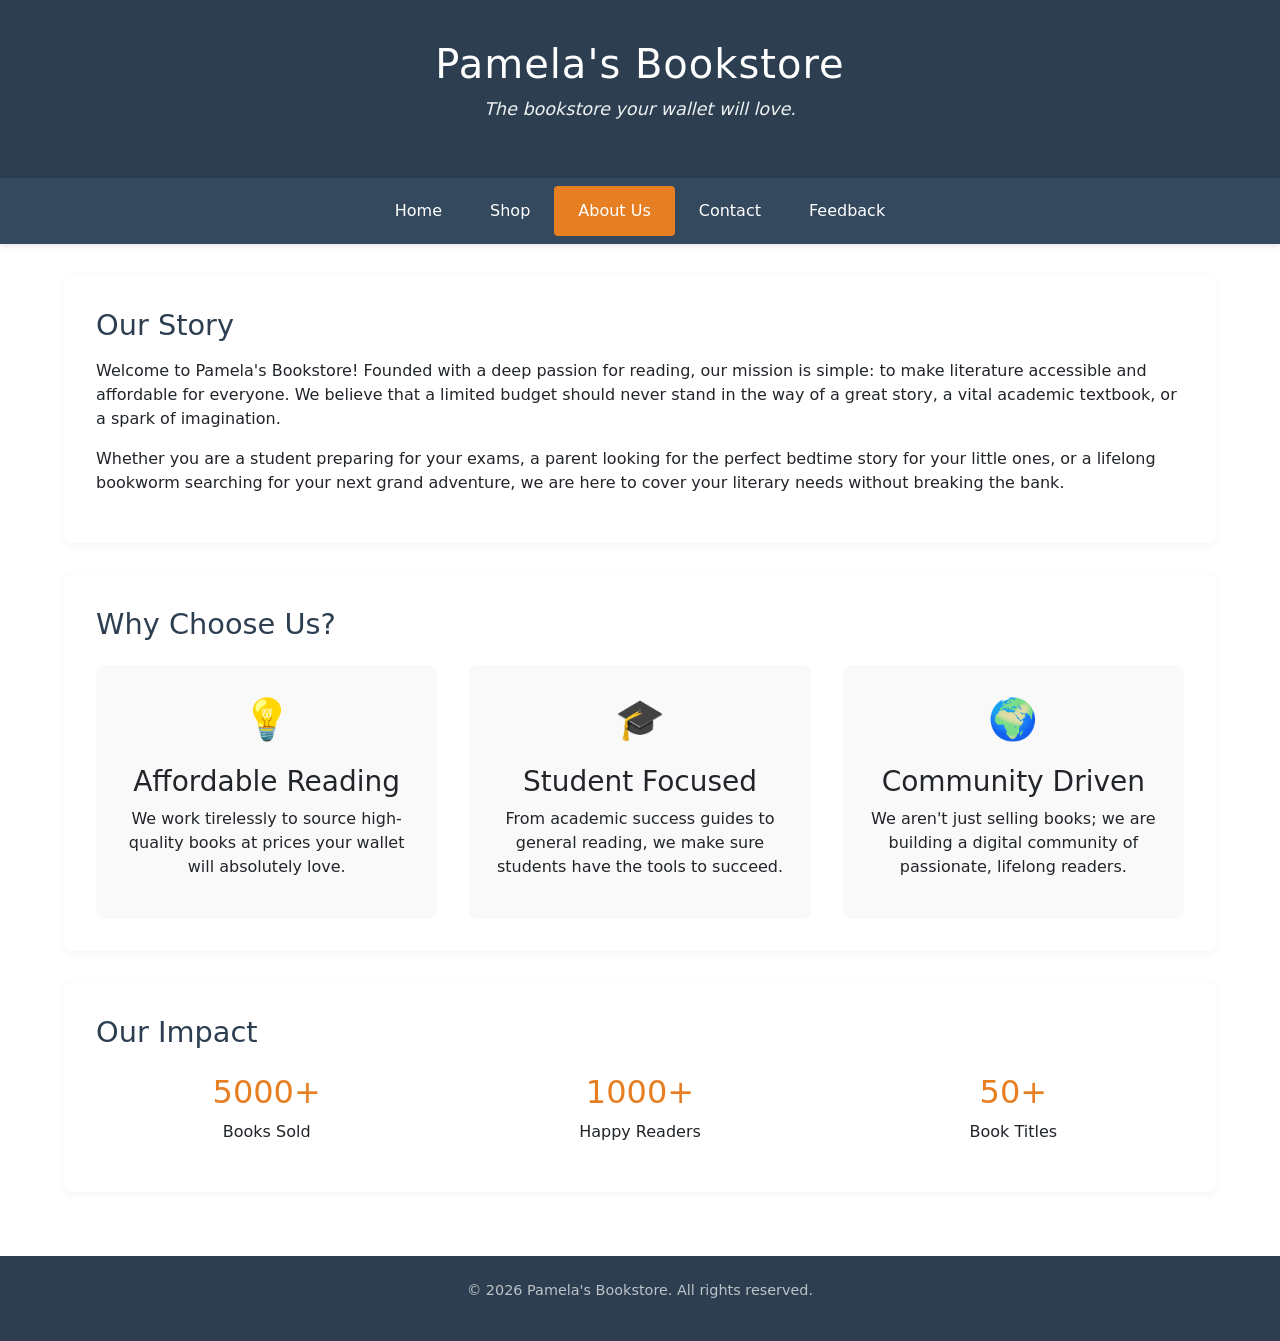
<file: about.html>
<!DOCTYPE html>
<html lang="en">
<head>
    <meta charset="UTF-8">
    <meta name="viewport" content="width=device-width, initial-scale=1.0">
    <title>Pamela's Bookstore | About Us</title>

    <link rel="stylesheet" href="styles.css">
    <link href="https://cdn.jsdelivr.net/npm/bootstrap@5.3.8/dist/css/bootstrap.min.css" rel="stylesheet">
    <script src="https://cdn.jsdelivr.net/npm/bootstrap@5.3.8/dist/js/bootstrap.bundle.min.js"></script>
</head>
<body>

    <header>
        <h1>Pamela's Bookstore</h1>
        <p>The bookstore your wallet will love.</p>
    </header>

    <nav>
        <a href="index.html">Home</a>
        <a href="Product.html">Shop</a>
        <a href="about.html">About Us</a>
        <a href="Contact.html">Contact</a>
        <a href="feedback.html">Feedback</a>
    </nav>

    <main>
        <section class="about-section">
            <h2>Our Story</h2>
            <p>Welcome to Pamela's Bookstore! Founded with a deep passion for reading, our mission is simple: to make literature accessible and affordable for everyone. We believe that a limited budget should never stand in the way of a great story, a vital academic textbook, or a spark of imagination.</p>
            <p>Whether you are a student preparing for your exams, a parent looking for the perfect bedtime story for your little ones, or a lifelong bookworm searching for your next grand adventure, we are here to cover your literary needs without breaking the bank.</p>
        </section>

        <section class="values-section">
            <h2>Why Choose Us?</h2>

            <div class="values-grid">
                <div class="value-card">
                    <div class="value-icon">💡</div>
                    <h3>Affordable Reading</h3>
                    <p>We work tirelessly to source high-quality books at prices your wallet will absolutely love.</p>
                </div>

                <div class="value-card">
                    <div class="value-icon">🎓</div>
                    <h3>Student Focused</h3>
                    <p>From academic success guides to general reading, we make sure students have the tools to succeed.</p>
                </div>

                <div class="value-card">
                    <div class="value-icon">🌍</div>
                    <h3>Community Driven</h3>
                    <p>We aren't just selling books; we are building a digital community of passionate, lifelong readers.</p>
                </div>
            </div>
        </section>

        <section class="stats-section">
            <h2>Our Impact</h2>
            <div class="stats-grid">
                <div class="stat">
                    <h3>5000+</h3>
                    <p>Books Sold</p>
                </div>
                <div class="stat">
                    <h3>1000+</h3>
                    <p>Happy Readers</p>
                </div>
                <div class="stat">
                    <h3>50+</h3>
                    <p>Book Titles</p>
                </div>
            </div>
        </section>
    </main>

    <footer>
        <p>&copy; 2026 Pamela's Bookstore. All rights reserved.</p>
    </footer>

    <script src="script.js"></script>
</body>
</html>
</file>
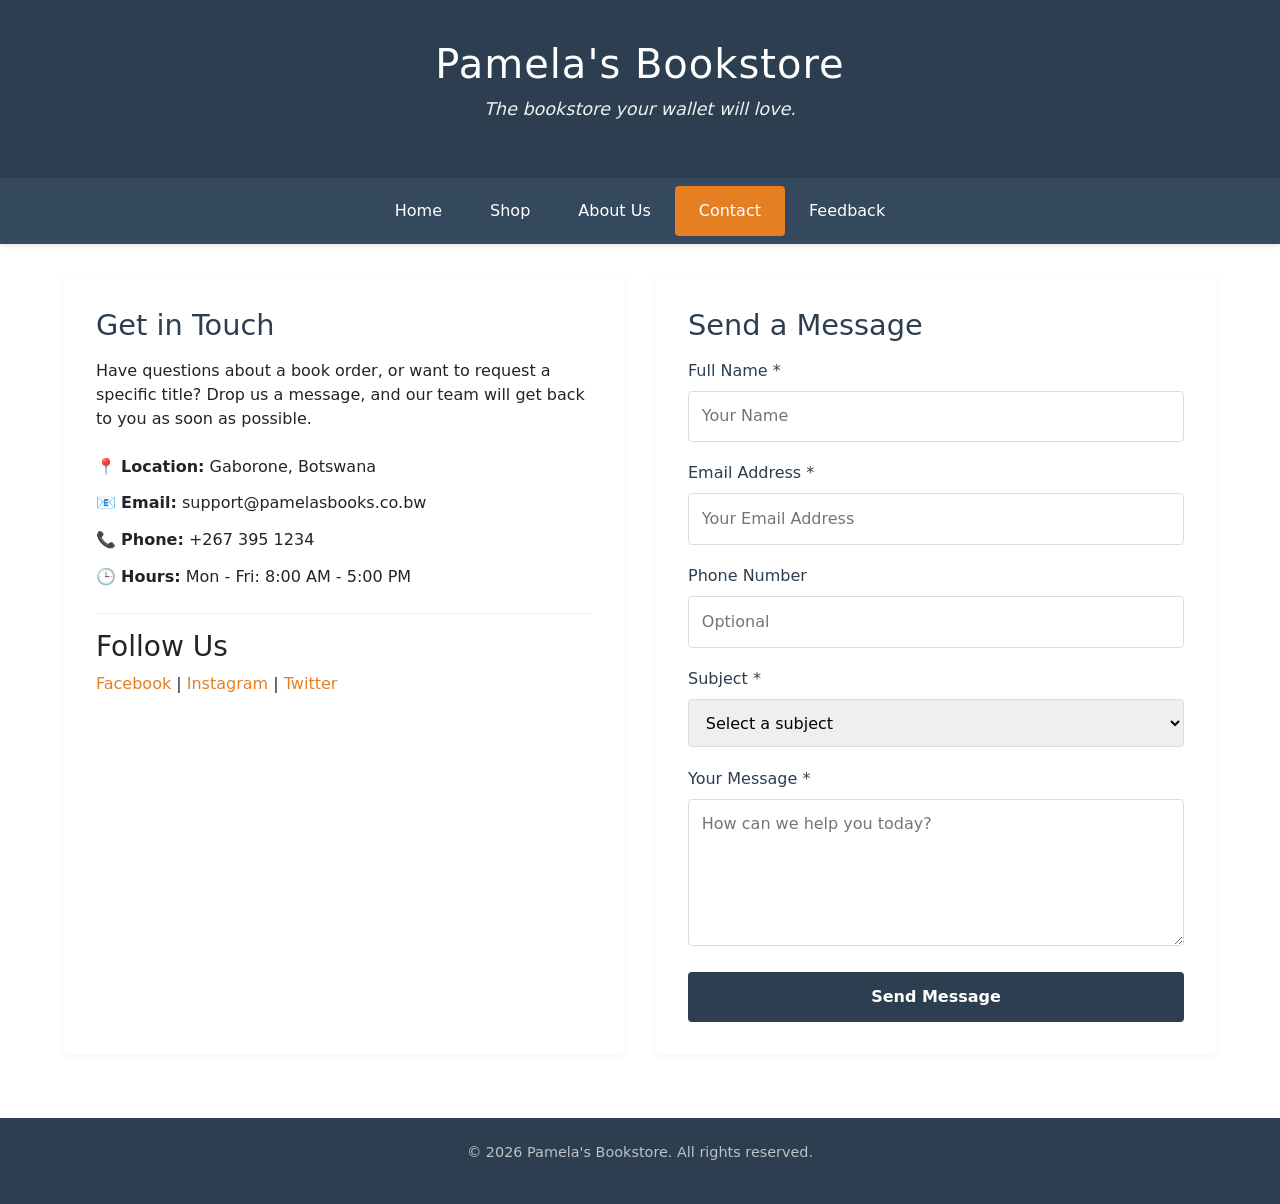
<file: Contact.html>
<!DOCTYPE html>
<html lang="en">
<head>
    <meta charset="UTF-8">
    <meta name="viewport" content="width=device-width, initial-scale=1.0">
    <title>Pamela's Bookstore | Contact</title>

    <link rel="stylesheet" href="styles.css">
    <link href="https://cdn.jsdelivr.net/npm/bootstrap@5.3.8/dist/css/bootstrap.min.css" rel="stylesheet">
    <script src="https://cdn.jsdelivr.net/npm/bootstrap@5.3.8/dist/js/bootstrap.bundle.min.js"></script>
</head>
<body>

    <header>
        <h1>Pamela's Bookstore</h1>
        <p>The bookstore your wallet will love.</p>
    </header>

    <nav>
        <a href="index.html">Home</a>
        <a href="Product.html">Shop</a>
        <a href="about.html">About Us</a>
        <a href="Contact.html">Contact</a>
        <a href="feedback.html">Feedback</a>
    </nav>

    <main>
        <section class="contact-container">
            <div class="contact-info">
                <h2>Get in Touch</h2>
                <p>Have questions about a book order, or want to request a specific title? Drop us a message, and our team will get back to you as soon as possible.</p>

                <div class="info-details">
                    <p>📍 <strong>Location:</strong> Gaborone, Botswana</p>
                    <p>📧 <strong>Email:</strong> support@pamelasbooks.co.bw</p>
                    <p>📞 <strong>Phone:</strong> +267 395 1234</p>
                    <p>🕒 <strong>Hours:</strong> Mon - Fri: 8:00 AM - 5:00 PM</p>
                </div>

                <div class="social-links">
                    <h3>Follow Us</h3>
                    <a href="#">Facebook</a> | <a href="#">Instagram</a> | <a href="#">Twitter</a>
                </div>
            </div>

            <div class="contact-form-wrapper">
                <h2>Send a Message</h2>
                <form action="#" method="POST" class="contact-form" id="contactForm" onsubmit="return validateContactForm(event)">
                    <div class="form-group">
                        <label for="name">Full Name *</label>
                        <input type="text" id="name" name="name" placeholder="Your Name" required>
                        <small class="error-msg" id="nameError"></small>
                    </div>

                    <div class="form-group">
                        <label for="email">Email Address *</label>
                        <input type="email" id="email" name="email" placeholder="Your Email Address" required>
                        <small class="error-msg" id="emailError"></small>
                    </div>

                    <div class="form-group">
                        <label for="phone">Phone Number</label>
                        <input type="tel" id="phone" name="phone" placeholder="Optional">
                    </div>

                    <div class="form-group">
                        <label for="subject">Subject *</label>
                        <select id="subject" name="subject" required>
                            <option value="">Select a subject</option>
                            <option value="order">Order Inquiry</option>
                            <option value="product">Product Question</option>
                            <option value="feedback">General Feedback</option>
                            <option value="other">Other</option>
                        </select>
                    </div>

                    <div class="form-group">
                        <label for="message">Your Message *</label>
                        <textarea id="message" name="message" rows="5" placeholder="How can we help you today?" required></textarea>
                        <small class="error-msg" id="messageError"></small>
                    </div>

                    <button type="submit" class="submit-btn">Send Message</button>
                </form>
                <div id="formSuccess" class="success-message" style="display:none;">Thank you! Your message has been sent.</div>
            </div>
        </section>
    </main>

    <footer>
        <p>&copy; 2026 Pamela's Bookstore. All rights reserved.</p>
    </footer>

    <script src="script.js"></script>
</body>
</html>
</file>
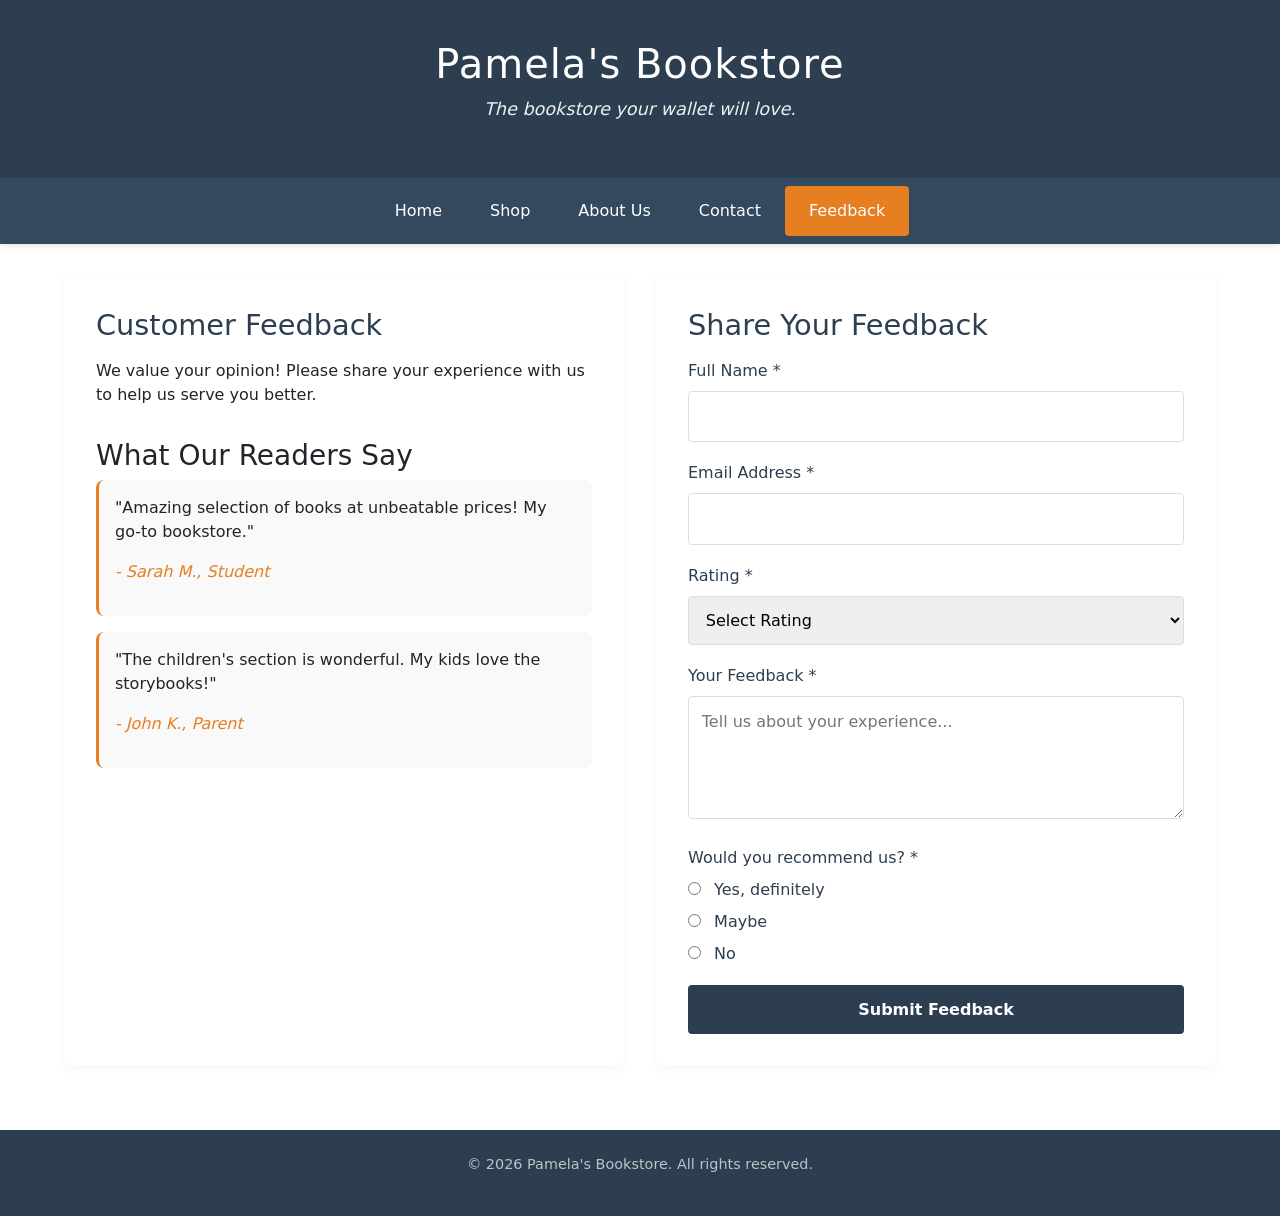
<file: feedback.html>
<!DOCTYPE html>
<html lang="en">
<head>
    <meta charset="UTF-8">
    <meta name="viewport" content="width=device-width, initial-scale=1.0">
    <title>Pamela's Bookstore | Feedback</title>

    <link rel="stylesheet" href="styles.css">
    <link href="https://cdn.jsdelivr.net/npm/bootstrap@5.3.8/dist/css/bootstrap.min.css" rel="stylesheet">
    <script src="https://cdn.jsdelivr.net/npm/bootstrap@5.3.8/dist/js/bootstrap.bundle.min.js"></script>
</head>
<body>

    <header>
        <h1>Pamela's Bookstore</h1>
        <p>The bookstore your wallet will love.</p>
    </header>

    <nav>
        <a href="index.html">Home</a>
        <a href="Product.html">Shop</a>
        <a href="about.html">About Us</a>
        <a href="Contact.html">Contact</a>
        <a href="feedback.html">Feedback</a>
    </nav>

    <main>
        <section class="feedback-container">
            <div class="feedback-info">
                <h2>Customer Feedback</h2>
                <p>We value your opinion! Please share your experience with us to help us serve you better.</p>
                
                <div class="testimonials">
                    <h3>What Our Readers Say</h3>
                    <div class="testimonial">
                        <p>"Amazing selection of books at unbeatable prices! My go-to bookstore."</p>
                        <p class="testimonial-author">- Sarah M., Student</p>
                    </div>
                    <div class="testimonial">
                        <p>"The children's section is wonderful. My kids love the storybooks!"</p>
                        <p class="testimonial-author">- John K., Parent</p>
                    </div>
                </div>
            </div>

            <div class="feedback-form-wrapper">
                <h2>Share Your Feedback</h2>
                <form action="#" method="POST" class="feedback-form" id="feedbackForm" onsubmit="return validateFeedbackForm(event)">
                    <div class="form-group">
                        <label for="fb-name">Full Name *</label>
                        <input type="text" id="fb-name" name="fb-name" required>
                    </div>

                    <div class="form-group">
                        <label for="fb-email">Email Address *</label>
                        <input type="email" id="fb-email" name="fb-email" required>
                    </div>

                    <div class="form-group">
                        <label for="rating">Rating *</label>
                        <select id="rating" name="rating" required>
                            <option value="">Select Rating</option>
                            <option value="5">★★★★★ - Excellent</option>
                            <option value="4">★★★★☆ - Very Good</option>
                            <option value="3">★★★☆☆ - Good</option>
                            <option value="2">★★☆☆☆ - Fair</option>
                            <option value="1">★☆☆☆☆ - Poor</option>
                        </select>
                    </div>

                    <div class="form-group">
                        <label for="fb-message">Your Feedback *</label>
                        <textarea id="fb-message" name="fb-message" rows="4" required placeholder="Tell us about your experience..."></textarea>
                    </div>

                    <div class="form-group">
                        <label>Would you recommend us? *</label>
                        <div>
                            <label><input type="radio" name="recommend" value="yes" required> Yes, definitely</label>
                            <label><input type="radio" name="recommend" value="maybe"> Maybe</label>
                            <label><input type="radio" name="recommend" value="no"> No</label>
                        </div>
                    </div>

                    <button type="submit" class="submit-btn">Submit Feedback</button>
                </form>
                <div id="fbSuccess" class="success-message" style="display:none;">Thank you for your valuable feedback!</div>
            </div>
        </section>
    </main>

    <footer>
        <p>&copy; 2026 Pamela's Bookstore. All rights reserved.</p>
    </footer>

    <script src="script.js"></script>
</body>
</html>
</file>
<file: styles.css>
/* ==========================================================================
   1. Global Resets & Typography
   ========================================================================== */
   * {
    margin: 0;
    padding: 0;
    box-sizing: border-box;
}

body {
    font-family: 'Segoe UI', Tahoma, Geneva, Verdana, sans-serif;
    line-height: 1.6;
    color: #333333;
    background-color: #fcfbfa;
}

/* ==========================================================================
   2. Header & Branding
   ========================================================================== */
header {
    background-color: #2c3e50;
    color: #ffffff;
    text-align: center;
    padding: 2.5rem 1rem;
}

header h1 {
    font-size: 2.5rem;
    margin-bottom: 0.5rem;
    letter-spacing: 1px;
}

header p {
    font-style: italic;
    color: #ecf0f1;
    font-size: 1.1rem;
}

/* ==========================================================================
   3. Navigation Menu
   ========================================================================== */
nav {
    background-color: #34495e;
    display: flex;
    justify-content: center;
    flex-wrap: wrap;
    padding: 0.5rem 0;
    position: sticky;
    top: 0;
    z-index: 100;
    box-shadow: 0 2px 5px rgba(0,0,0,0.1);
}

nav a {
    color: #ffffff;
    text-decoration: none;
    padding: 0.8rem 1.5rem;
    font-weight: 500;
    transition: all 0.3s ease;
}

nav a:hover {
    background-color: #e67e22;
    border-radius: 4px;
    transform: translateY(-2px);
}

/* ==========================================================================
   4. Main Content Layout
   ========================================================================== */
main {
    max-width: 1200px;
    margin: 2rem auto;
    padding: 0 1.5rem;
}

section {
    margin-bottom: 3rem;
}

/* Welcome Section */
.welcome-section {
    text-align: center;
    background-color: #ffffff;
    padding: 2rem;
    border-radius: 8px;
    box-shadow: 0 2px 10px rgba(0,0,0,0.05);
}

section h2 {
    color: #2c3e50;
    margin-bottom: 1rem;
    font-size: 1.8rem;
}


/* ==========================================================================
   5. Product Grid
   ========================================================================== */
.products-section {
    display: grid;
    grid-template-columns: repeat(auto-fit, minmax(280px, 1fr));
    gap: 2rem;
}

.products-section h2 {
    grid-column: 1 / -1;
    margin-bottom: 0.5rem;
    border-bottom: 3px solid #e67e22;
    padding-bottom: 0.5rem;
    display: inline-block;
}

.product {
    background-color: #ffffff;
    border: 1px solid #e1e1e1;
    border-radius: 8px;
    padding: 1.5rem;
    text-align: center;
    box-shadow: 0 3px 6px rgba(0,0,0,0.04);
    transition: transform 0.3s ease, box-shadow 0.3s ease;
}

.product:hover {
    transform: translateY(-5px);
    box-shadow: 0 8px 20px rgba(0,0,0,0.12);
}

.product h3 {
    color: #2c3e50;
    margin: 1rem 0 0.5rem;
    font-size: 1.3rem;
}

.product .tagline {
    color: #e67e22;
    font-style: italic;
    margin-bottom: 0.5rem;
}

.product .description {
    color: #666666;
    font-size: 0.9rem;
    margin: 0.5rem 0;
}

.product .price {
    color: #2c3e50;
    font-weight: bold;
    font-size: 1.2rem;
    margin: 0.8rem 0;
}

.book-cover img {
    max-width: 100%;
    height: auto;
    border-radius: 4px;
    box-shadow: 0 2px 5px rgba(0,0,0,0.1);
}

.buy-btn {
    background-color: #e67e22;
    color: white;
    border: none;
    padding: 0.6rem 1.5rem;
    border-radius: 25px;
    cursor: pointer;
    font-weight: bold;
    transition: all 0.3s ease;
}

.buy-btn:hover {
    background-color: #d35400;
    transform: scale(1.05);
}

/* ==========================================================================
   6. About Page Styles
   ========================================================================== */
.about-section, .values-section, .stats-section {
    background-color: #ffffff;
    padding: 2rem;
    border-radius: 8px;
    box-shadow: 0 2px 10px rgba(0,0,0,0.05);
    margin-bottom: 2rem;
}

.values-grid {
    display: grid;
    grid-template-columns: repeat(auto-fit, minmax(250px, 1fr));
    gap: 2rem;
    margin-top: 1.5rem;
}

.value-card {
    text-align: center;
    padding: 1.5rem;
    background-color: #f9f9f9;
    border-radius: 8px;
    transition: transform 0.3s ease;
}

.value-card:hover {
    transform: translateY(-5px);
}

.value-icon {
    font-size: 2.5rem;
    margin-bottom: 1rem;
}

.stats-grid {
    display: grid;
    grid-template-columns: repeat(auto-fit, minmax(150px, 1fr));
    gap: 2rem;
    text-align: center;
    margin-top: 1.5rem;
}

.stat h3 {
    font-size: 2rem;
    color: #e67e22;
}

/* ==========================================================================
   7. Contact Page Styles
   ========================================================================== */
.contact-container {
    display: grid;
    grid-template-columns: 1fr 1fr;
    gap: 2rem;
}

.contact-info, .contact-form-wrapper {
    background-color: #ffffff;
    padding: 2rem;
    border-radius: 8px;
    box-shadow: 0 2px 10px rgba(0,0,0,0.05);
}

.info-details {
    margin: 1.5rem 0;
}

.info-details p {
    margin: 0.8rem 0;
}

.social-links {
    margin-top: 1.5rem;
    padding-top: 1rem;
    border-top: 1px solid #eee;
}

.social-links a {
    color: #e67e22;
    text-decoration: none;
}

.social-links a:hover {
    text-decoration: underline;
}

/* Form Styles */
.form-group {
    margin-bottom: 1.2rem;
}

.form-group label {
    display: block;
    margin-bottom: 0.5rem;
    font-weight: 500;
    color: #2c3e50;
}

.form-group input, 
.form-group select, 
.form-group textarea {
    width: 100%;
    padding: 0.8rem;
    border: 1px solid #ddd;
    border-radius: 4px;
    font-family: inherit;
    transition: border-color 0.3s ease;
}

.form-group input:focus, 
.form-group select:focus, 
.form-group textarea:focus {
    outline: none;
    border-color: #e67e22;
    box-shadow: 0 0 5px rgba(230, 126, 34, 0.3);
}

.error-msg {
    color: #e74c3c;
    font-size: 0.8rem;
    display: block;
    margin-top: 0.3rem;
}

.submit-btn {
    background-color: #2c3e50;
    color: white;
    border: none;
    padding: 0.8rem 1.5rem;
    border-radius: 4px;
    cursor: pointer;
    font-weight: bold;
    width: 100%;
    transition: background-color 0.3s ease;
}

.submit-btn:hover {
    background-color: #e67e22;
}

.success-message {
    background-color: #27ae60;
    color: white;
    padding: 1rem;
    border-radius: 4px;
    text-align: center;
    margin-top: 1rem;
}

/* ==========================================================================
   8. Feedback Page Styles
   ========================================================================== */
.feedback-container {
    display: grid;
    grid-template-columns: 1fr 1fr;
    gap: 2rem;
}

.feedback-info, .feedback-form-wrapper {
    background-color: #ffffff;
    padding: 2rem;
    border-radius: 8px;
    box-shadow: 0 2px 10px rgba(0,0,0,0.05);
}

.testimonials {
    margin-top: 2rem;
}

.testimonial {
    background-color: #f9f9f9;
    padding: 1rem;
    border-radius: 8px;
    margin-bottom: 1rem;
    border-left: 3px solid #e67e22;
}

.testimonial-author {
    color: #e67e22;
    font-style: italic;
    margin-top: 0.5rem;
}

.feedback-form-wrapper .form-group input[type="radio"] {
    width: auto;
    margin-right: 0.5rem;
}

.feedback-form-wrapper .form-group label input {
    display: inline;
}

/* ==========================================================================
   9. Footer Section
   ========================================================================== */
footer {
    background-color: #2c3e50;
    color: #bdc3c7;
    text-align: center;
    padding: 1.5rem 1rem;
    margin-top: 4rem;
    font-size: 0.9rem;
}

/* ==========================================================================
   10. Responsive Design - Mobile First
   ========================================================================== */
@media (max-width: 768px) {
    nav {
        flex-direction: column;
        align-items: center;
    }
    
    nav a {
        width: 100%;
        text-align: center;
        padding: 0.6rem;
    }
    
    header h1 {
        font-size: 1.8rem;
    }
    
    section h2 {
        font-size: 1.4rem;
    }
    
    .contact-container,
    .feedback-container {
        grid-template-columns: 1fr;
    }
    
    .products-section {
        grid-template-columns: 1fr;
    }
    
    .values-grid {
        grid-template-columns: 1fr;
    }
    
    .stats-grid {
        grid-template-columns: repeat(2, 1fr);
    }
    
    main {
        padding: 0 1rem;
    }
    
    .welcome-section,
    .about-section,
    .values-section,
    .stats-section,
    .contact-info,
    .contact-form-wrapper,
    .feedback-info,
    .feedback-form-wrapper {
        padding: 1.2rem;
    }
}

@media (max-width: 480px) {
    .stats-grid {
        grid-template-columns: 1fr;
    }
    
    .product {
        padding: 1rem;
    }
}

/* Simple Slideshow */
.slideshow-section {
    margin: 30px 0;
    background: white;
    padding: 20px;
    border-radius: 10px;
    box-shadow: 0 2px 10px rgba(0,0,0,0.1);
}

.slideshow-box {
    position: relative;
    max-width: 100%;
    margin: auto;
}

.slide-img {
    width: 100%;
    height: 350px;
    object-fit: cover;
    border-radius: 10px;
}

.slide-prev, .slide-next {
    position: absolute;
    top: 50%;
    transform: translateY(-50%);
    background: rgba(0,0,0,0.5);
    color: white;
    border: none;
    padding: 10px 15px;
    font-size: 18px;
    cursor: pointer;
    border-radius: 50%;
}

.slide-prev {
    left: 10px;
}

.slide-next {
    right: 10px;
}

.slide-prev:hover, .slide-next:hover {
    background: #e67e22;
}

.slide-dots {
    text-align: center;
    margin-top: 15px;
}

.dot {
    height: 12px;
    width: 12px;
    background-color: #bbb;
    border-radius: 50%;
    display: inline-block;
    margin: 0 5px;
    cursor: pointer;
}

.dot.active {
    background-color: #e67e22;
}

@media (max-width: 768px) {
    .slide-img {
        height: 200px;
    }
}
</file>
